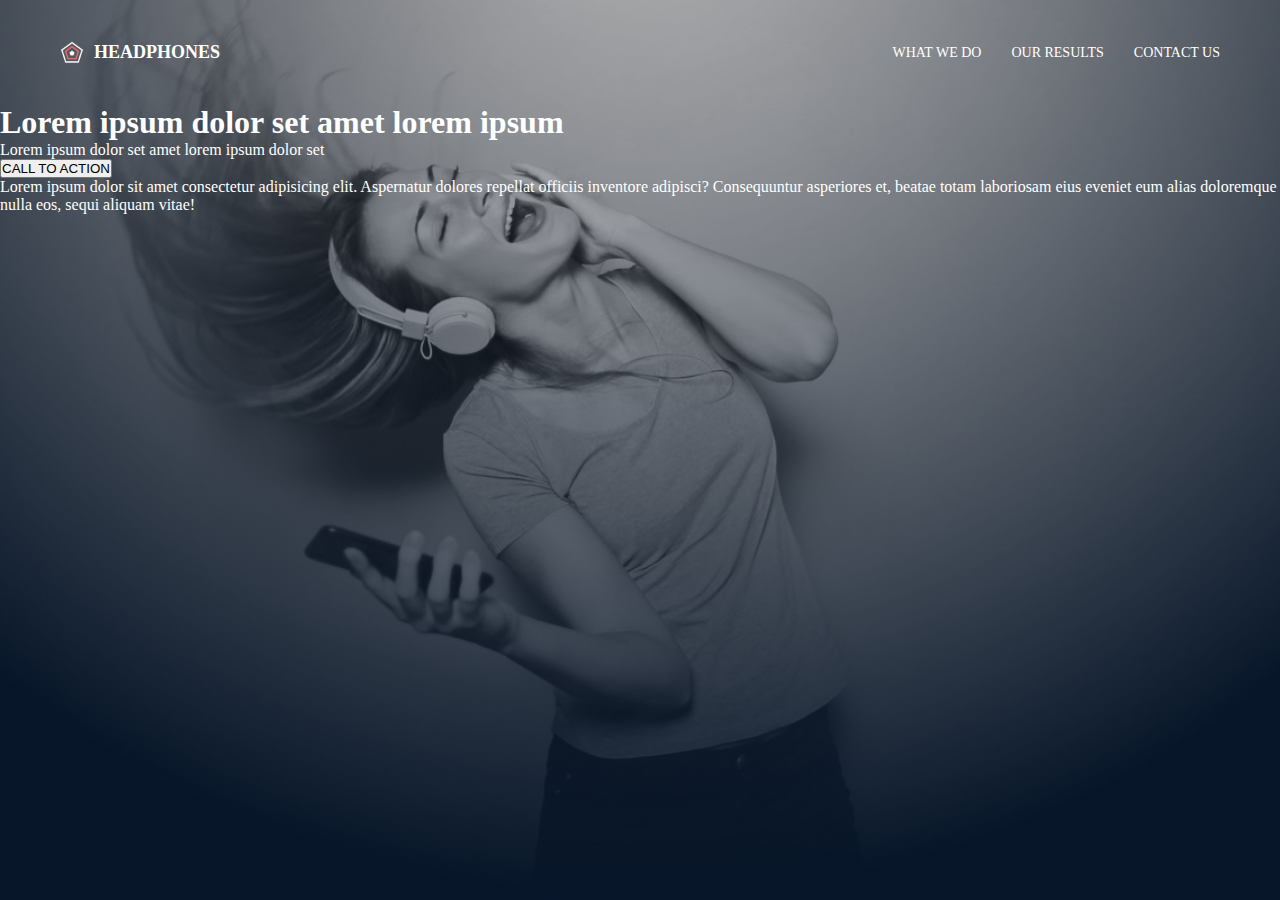
<file: headphones/0-index.html>
<!DOCTYPE html>
<html lang="en">
<head>
    <meta charset="UTF-8">
    <meta name="viewport" content="width=device-width, initial-scale=1.0">
    <title>Header</title>
    <link rel="stylesheet" href="0-styles.css">
</head>
<body>
    <header class="header_container">
        <nav class="navbar">
            <div class="logo">
                <img src="favicon.png" alt="headphones icon">
                <span>HEADPHONES</span>
            </div>
            <ul class="nav-links"> 
                <li><a href="#">what we do</a></li> 
                <li><a href="#">our results</a></li>
                <li><a href="#">contact us</a></li>
            </ul>
        </nav>

        <div class="hero">
            <h1>Lorem ipsum dolor set amet lorem ipsum</h1>
            <p>Lorem ipsum dolor set amet lorem ipsum dolor set</p>
            <button>CALL TO ACTION</button>
            <p class="description">
            Lorem ipsum dolor sit amet consectetur adipisicing elit. Aspernatur dolores repellat officiis inventore adipisci? Consequuntur asperiores et, beatae totam laboriosam eius eveniet eum alias doloremque nulla eos, sequi aliquam vitae! </p>
        </div>
    </header>
</body>
</html>
</file>
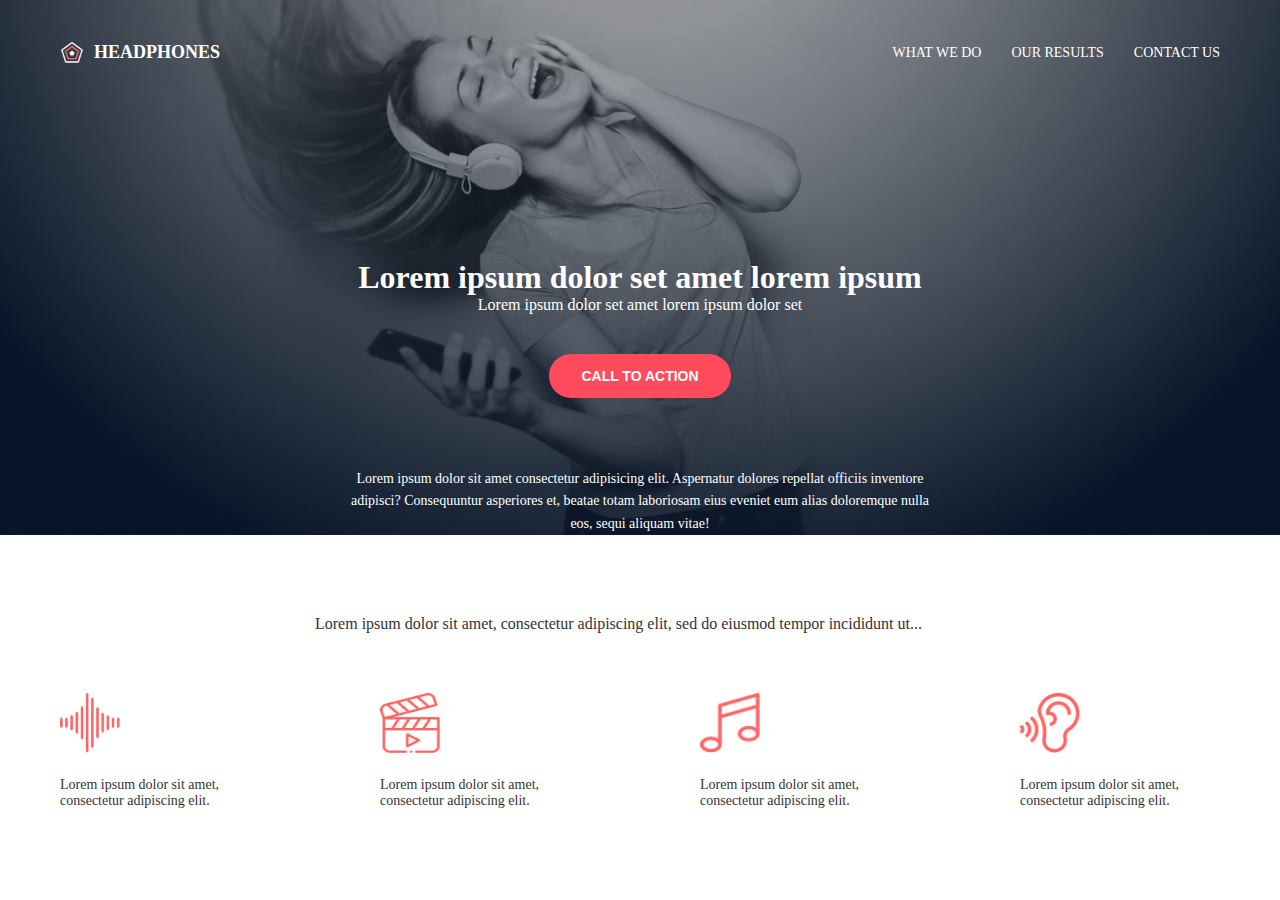
<file: headphones/1-index.html>
<!DOCTYPE html>
<html lang="en">
<head>
    <meta charset="UTF-8">
    <meta name="viewport" content="width=device-width, initial-scale=1.0">
    <title>Document</title>
    <link rel="stylesheet" href="1-styles.css">
</head>
<body>
    <header class="header_container">
        <nav class="navbar">
            <div class="logo">
                <img src="favicon.png" alt="headphones icon">
                <span>HEADPHONES</span>
            </div>
            <ul class="nav-links"> 
                <li><a href="#">what we do</a></li> 
                <li><a href="#">our results</a></li>
                <li><a href="#">contact us</a></li>
            </ul>
        </nav>
        <div class="hero">
            <h1>Lorem ipsum dolor set amet lorem ipsum</h1>
            <p>Lorem ipsum dolor set amet lorem ipsum dolor set</p>
            <button>CALL TO ACTION</button>
            <p class="description">
            Lorem ipsum dolor sit amet consectetur adipisicing elit. Aspernatur dolores repellat officiis inventore adipisci? Consequuntur asperiores et, beatae totam laboriosam eius eveniet eum alias doloremque nulla eos, sequi aliquam vitae! </p>
        </div>
    </header>
    <main>
            <!-- The section below is the "What We Do" section -->
        <section class="what-we-do">
            <div class="description">
                <p>
                Lorem ipsum dolor sit amet, consectetur adipiscing elit, sed do eiusmod tempor incididunt ut...
                </p>
            </div>

            <div class="icons-row">
                <div class="icon-box">
                    <img class="holberton_school-icon-ic_sound"   src="sound-frecuency.png" alt="sound">
                    <p>Lorem ipsum dolor sit amet,<br>consectetur adipiscing elit.</p>
                </div>
                <div class="icon-box">
                    <img class="holberton_school-icon-ic_video" src="video.png" alt="video"></img>
                    <p>Lorem ipsum dolor sit amet,<br>consectetur adipiscing elit.</p>
                </div>
                <div class="icon-box">
                    <img class="holberton_school-icon-ic_music" src="music.png" alt="music"></img>
                    <p>Lorem ipsum dolor sit amet,<br>consectetur adipiscing elit.</p>
                </div>
                <div class="icon-box">
                    <img class="holberton_school-icon-ic_hearing" src="hearing.png" alt="hearing"></img>
                    <p>Lorem ipsum dolor sit amet,<br>consectetur adipiscing elit.</p>
                </div>
            </div>
        </section>
    </main>
</body>
</html>
</file>
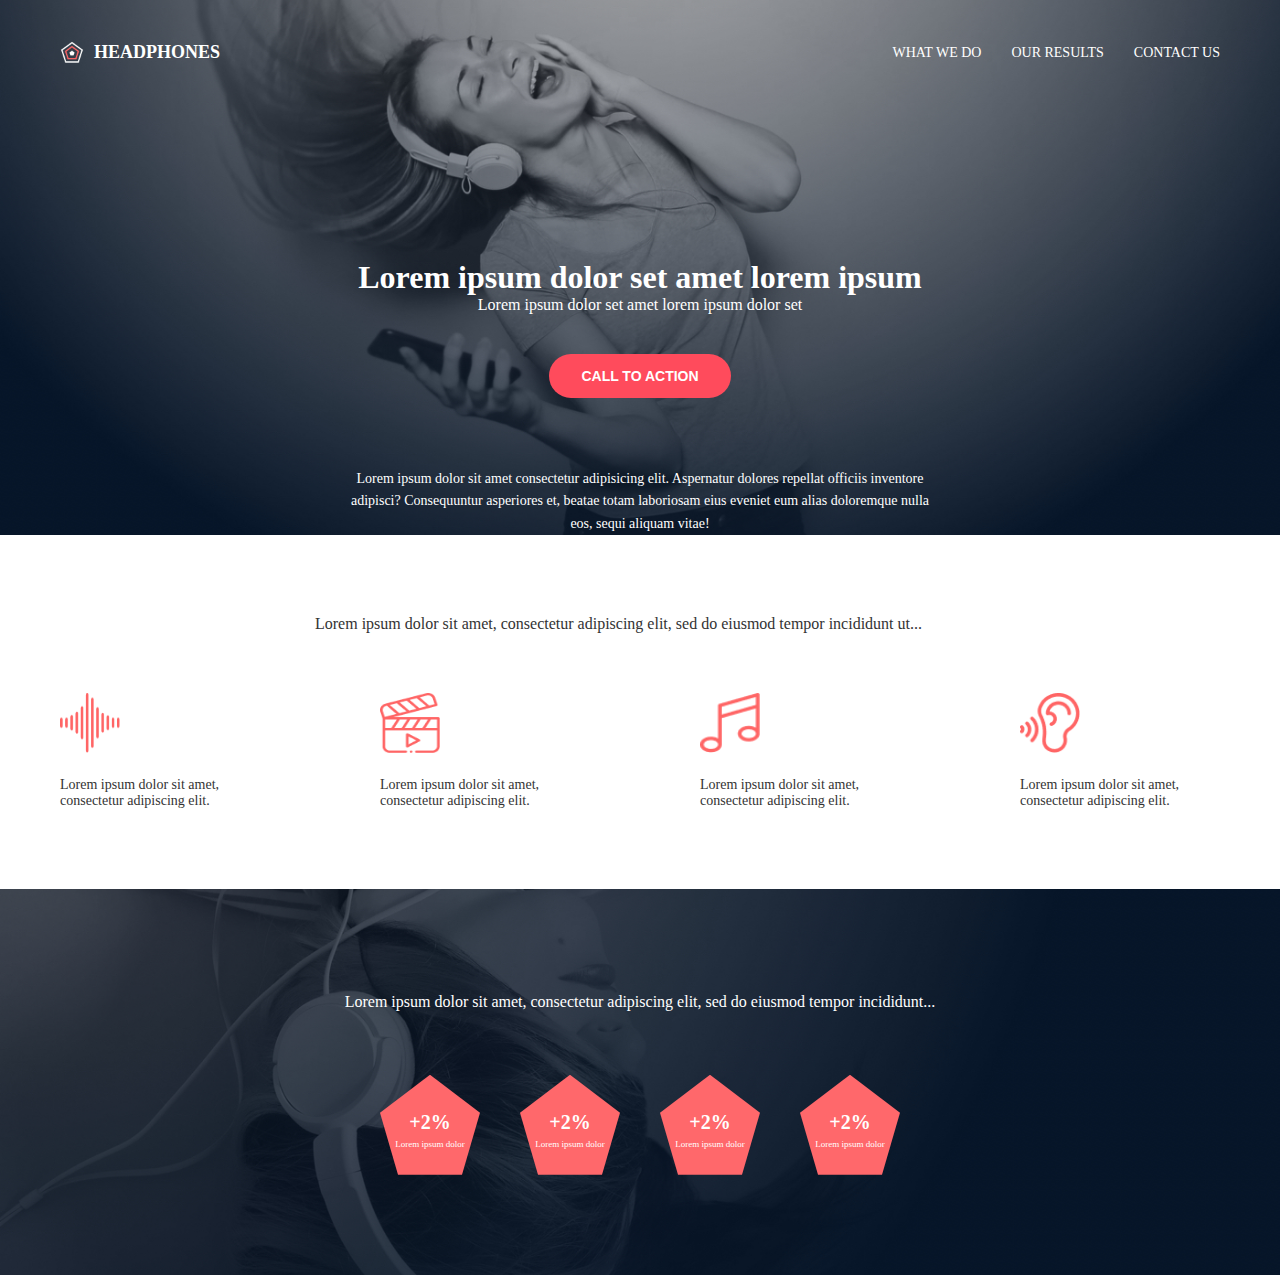
<file: headphones/2-index.html>
<!DOCTYPE html>
<html lang="en">
<head>
    <meta charset="UTF-8">
    <meta name="viewport" content="width=device-width, initial-scale=1.0">
    <title>Document</title>
    <link rel="stylesheet" href="2-styles.css">
</head>
<body>
    <header class="header_container">
        <nav class="navbar">
            <div class="logo">
                <img src="favicon.png" alt="headphones icon">
                <span>HEADPHONES</span>
            </div>
            <ul class="nav-links"> 
                <li><a href="#">what we do</a></li> 
                <li><a href="#">our results</a></li>
                <li><a href="#">contact us</a></li>
            </ul>
        </nav>
        <div class="hero">
            <h1>Lorem ipsum dolor set amet lorem ipsum</h1>
            <p>Lorem ipsum dolor set amet lorem ipsum dolor set</p>
            <button>CALL TO ACTION</button>
            <p class="description">
            Lorem ipsum dolor sit amet consectetur adipisicing elit. Aspernatur dolores repellat officiis inventore adipisci? Consequuntur asperiores et, beatae totam laboriosam eius eveniet eum alias doloremque nulla eos, sequi aliquam vitae! </p>
        </div>
    </header>
    <main>
            <!-- The section below is the "What We Do" section -->
        <section class="what-we-do">
            <div class="description">
                <p>
                Lorem ipsum dolor sit amet, consectetur adipiscing elit, sed do eiusmod tempor incididunt ut...
                </p>
            </div>

            <div class="icons-row">
                <div class="icon-box">
                    <img class="holberton_school-icon-ic_sound"   src="sound-frecuency.png" alt="sound">
                    <p>Lorem ipsum dolor sit amet,<br>consectetur adipiscing elit.</p>
                </div>
                <div class="icon-box">
                    <img class="holberton_school-icon-ic_video" src="video.png" alt="video"></img>
                    <p>Lorem ipsum dolor sit amet,<br>consectetur adipiscing elit.</p>
                </div>
                <div class="icon-box">
                    <img class="holberton_school-icon-ic_music" src="music.png" alt="music"></img>
                    <p>Lorem ipsum dolor sit amet,<br>consectetur adipiscing elit.</p>
                </div>
                <div class="icon-box">
                    <img class="holberton_school-icon-ic_hearing" src="hearing.png" alt="hearing"></img>
                    <p>Lorem ipsum dolor sit amet,<br>consectetur adipiscing elit.</p>
                </div>
            </div>
        </section>

        <section class="our-results">
            <div class="results-description">
                <p>
                Lorem ipsum dolor sit amet, consectetur adipiscing elit, sed do eiusmod tempor incididunt...
                </p>
            </div>

            <div class="results-stats">
                <div class="pentagon-box">
                    <h3>+2%</h3>
                    <p>Lorem ipsum dolor</p>
                </div>
                <div class="pentagon-box">
                    <h3>+2%</h3>
                    <p>Lorem ipsum dolor</p>
                </div>
                <div class="pentagon-box">
                    <h3>+2%</h3>
                    <p>Lorem ipsum dolor</p>
                </div>
                <div class="pentagon-box">
                    <h3>+2%</h3>
                    <p>Lorem ipsum dolor</p>
                </div>
            </div>
        </section>
    </main>
</body>
</html>
</file>
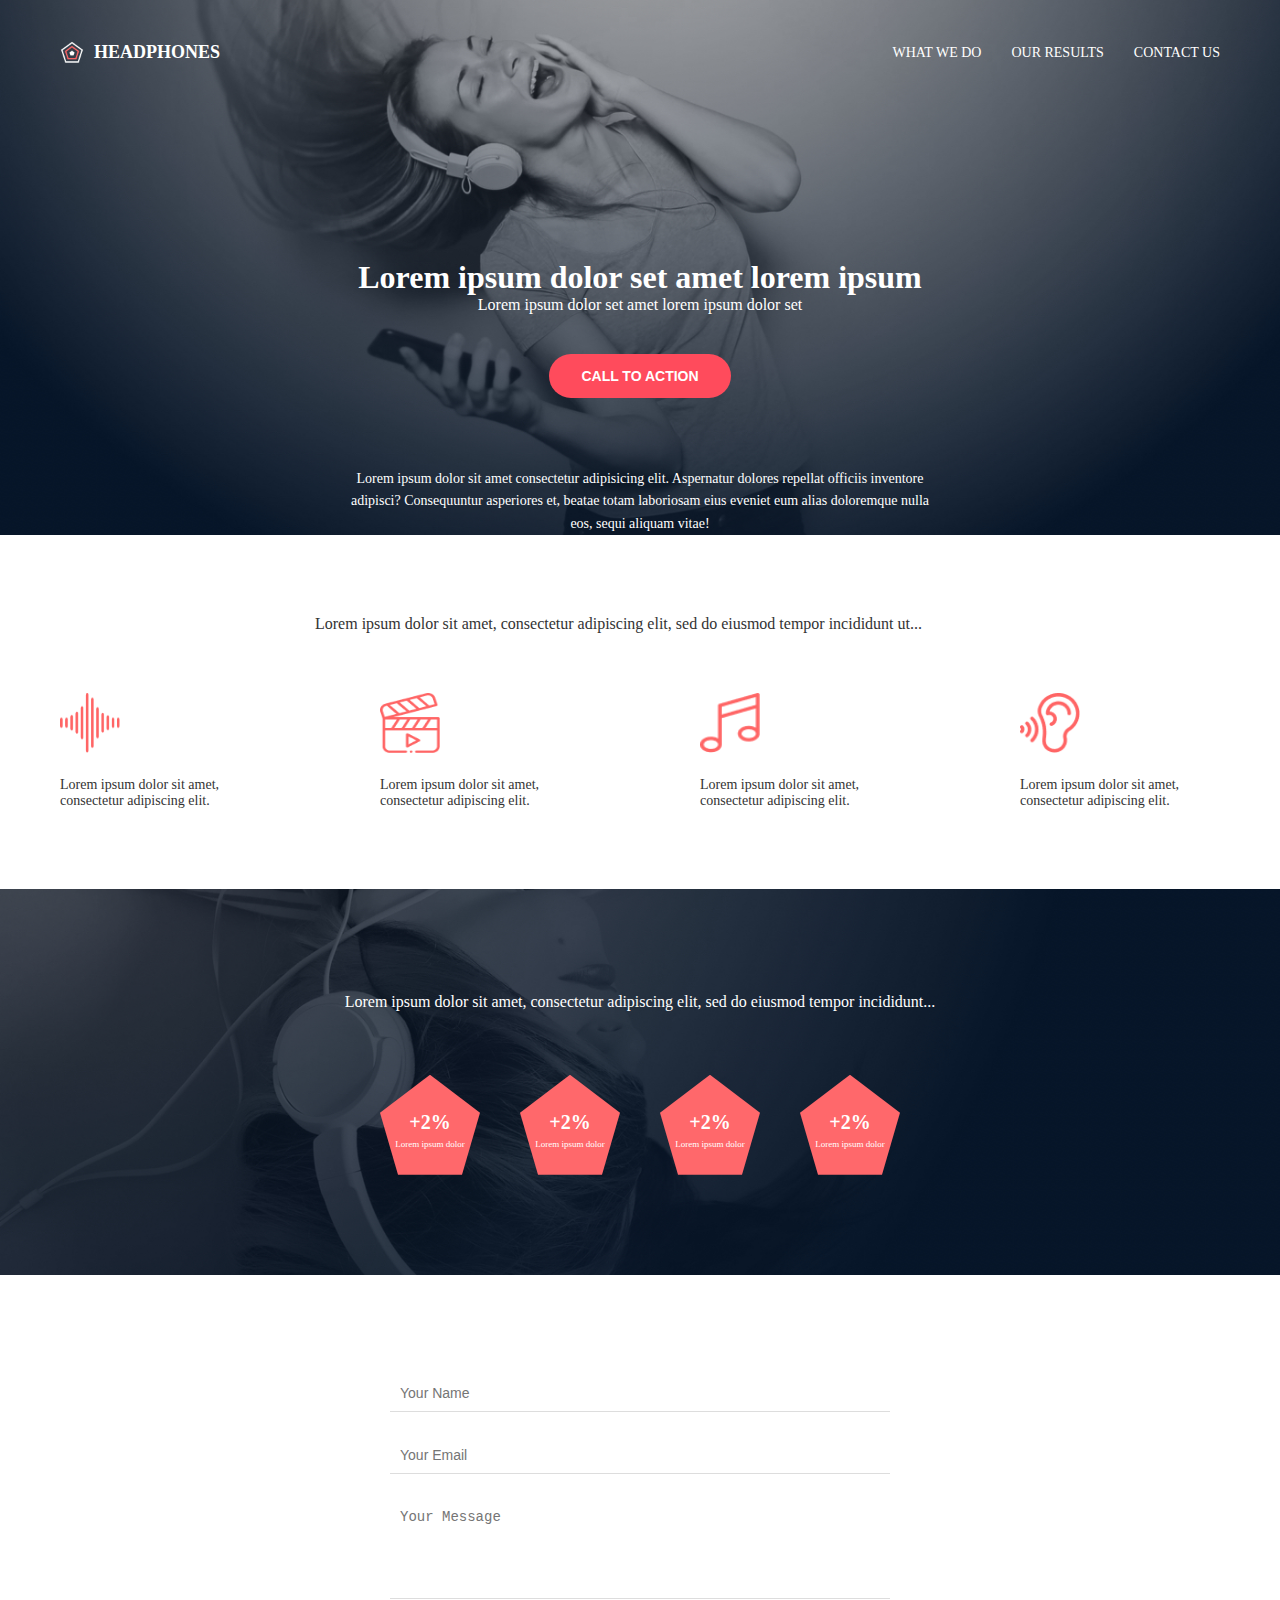
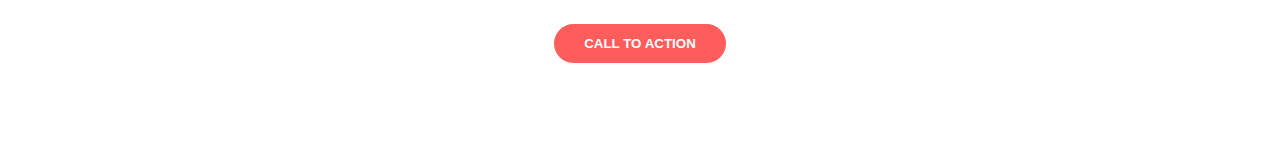
<file: headphones/3-index.html>
<!DOCTYPE html>
<html lang="en">
<head>
    <meta charset="UTF-8">
    <meta name="viewport" content="width=device-width, initial-scale=1.0">
    <title>Document</title>
    <link rel="stylesheet" href="3-styles.css">
</head>
<body>
    <header class="header_container">
        <nav class="navbar">
            <div class="logo">
                <img src="favicon.png" alt="headphones icon">
                <span>HEADPHONES</span>
            </div>
            <ul class="nav-links"> 
                <li><a href="#">what we do</a></li> 
                <li><a href="#">our results</a></li>
                <li><a href="#">contact us</a></li>
            </ul>
        </nav>
        <div class="hero">
            <h1>Lorem ipsum dolor set amet lorem ipsum</h1>
            <p>Lorem ipsum dolor set amet lorem ipsum dolor set</p>
            <button>CALL TO ACTION</button>
            <p class="description">
            Lorem ipsum dolor sit amet consectetur adipisicing elit. Aspernatur dolores repellat officiis inventore adipisci? Consequuntur asperiores et, beatae totam laboriosam eius eveniet eum alias doloremque nulla eos, sequi aliquam vitae! </p>
        </div>
    </header>
    <main>
            <!-- The section below is the "What We Do" section -->
        <section class="what-we-do">
            <div class="description">
                <p>
                Lorem ipsum dolor sit amet, consectetur adipiscing elit, sed do eiusmod tempor incididunt ut...
                </p>
            </div>

            <div class="icons-row">
                <div class="icon-box">
                    <img class="holberton_school-icon-ic_sound"   src="sound-frecuency.png" alt="sound">
                    <p>Lorem ipsum dolor sit amet,<br>consectetur adipiscing elit.</p>
                </div>
                <div class="icon-box">
                    <img class="holberton_school-icon-ic_video" src="video.png" alt="video"></img>
                    <p>Lorem ipsum dolor sit amet,<br>consectetur adipiscing elit.</p>
                </div>
                <div class="icon-box">
                    <img class="holberton_school-icon-ic_music" src="music.png" alt="music"></img>
                    <p>Lorem ipsum dolor sit amet,<br>consectetur adipiscing elit.</p>
                </div>
                <div class="icon-box">
                    <img class="holberton_school-icon-ic_hearing" src="hearing.png" alt="hearing"></img>
                    <p>Lorem ipsum dolor sit amet,<br>consectetur adipiscing elit.</p>
                </div>
            </div>
        </section>

        <section class="our-results">
            <div class="results-description">
                <p>
                Lorem ipsum dolor sit amet, consectetur adipiscing elit, sed do eiusmod tempor incididunt...
                </p>
            </div>

            <div class="results-stats">
                <div class="pentagon-box">
                    <h3>+2%</h3>
                    <p>Lorem ipsum dolor</p>
                </div>
                <div class="pentagon-box">
                    <h3>+2%</h3>
                    <p>Lorem ipsum dolor</p>
                </div>
                <div class="pentagon-box">
                    <h3>+2%</h3>
                    <p>Lorem ipsum dolor</p>
                </div>
                <div class="pentagon-box">
                    <h3>+2%</h3>
                    <p>Lorem ipsum dolor</p>
                </div>
            </div>
        </section>
          
        <!-- Contact Us Section -->
        <section class="contact">
            <form class="contact-form">
                <input type="text" placeholder="Your Name" required>
                <input type="email" placeholder="Your Email" required>
                <textarea placeholder="Your Message" required></textarea>
                <button type="submit">CALL TO ACTION</button>
            </form>
        </section>
    </main>
</body>
</html>
</file>
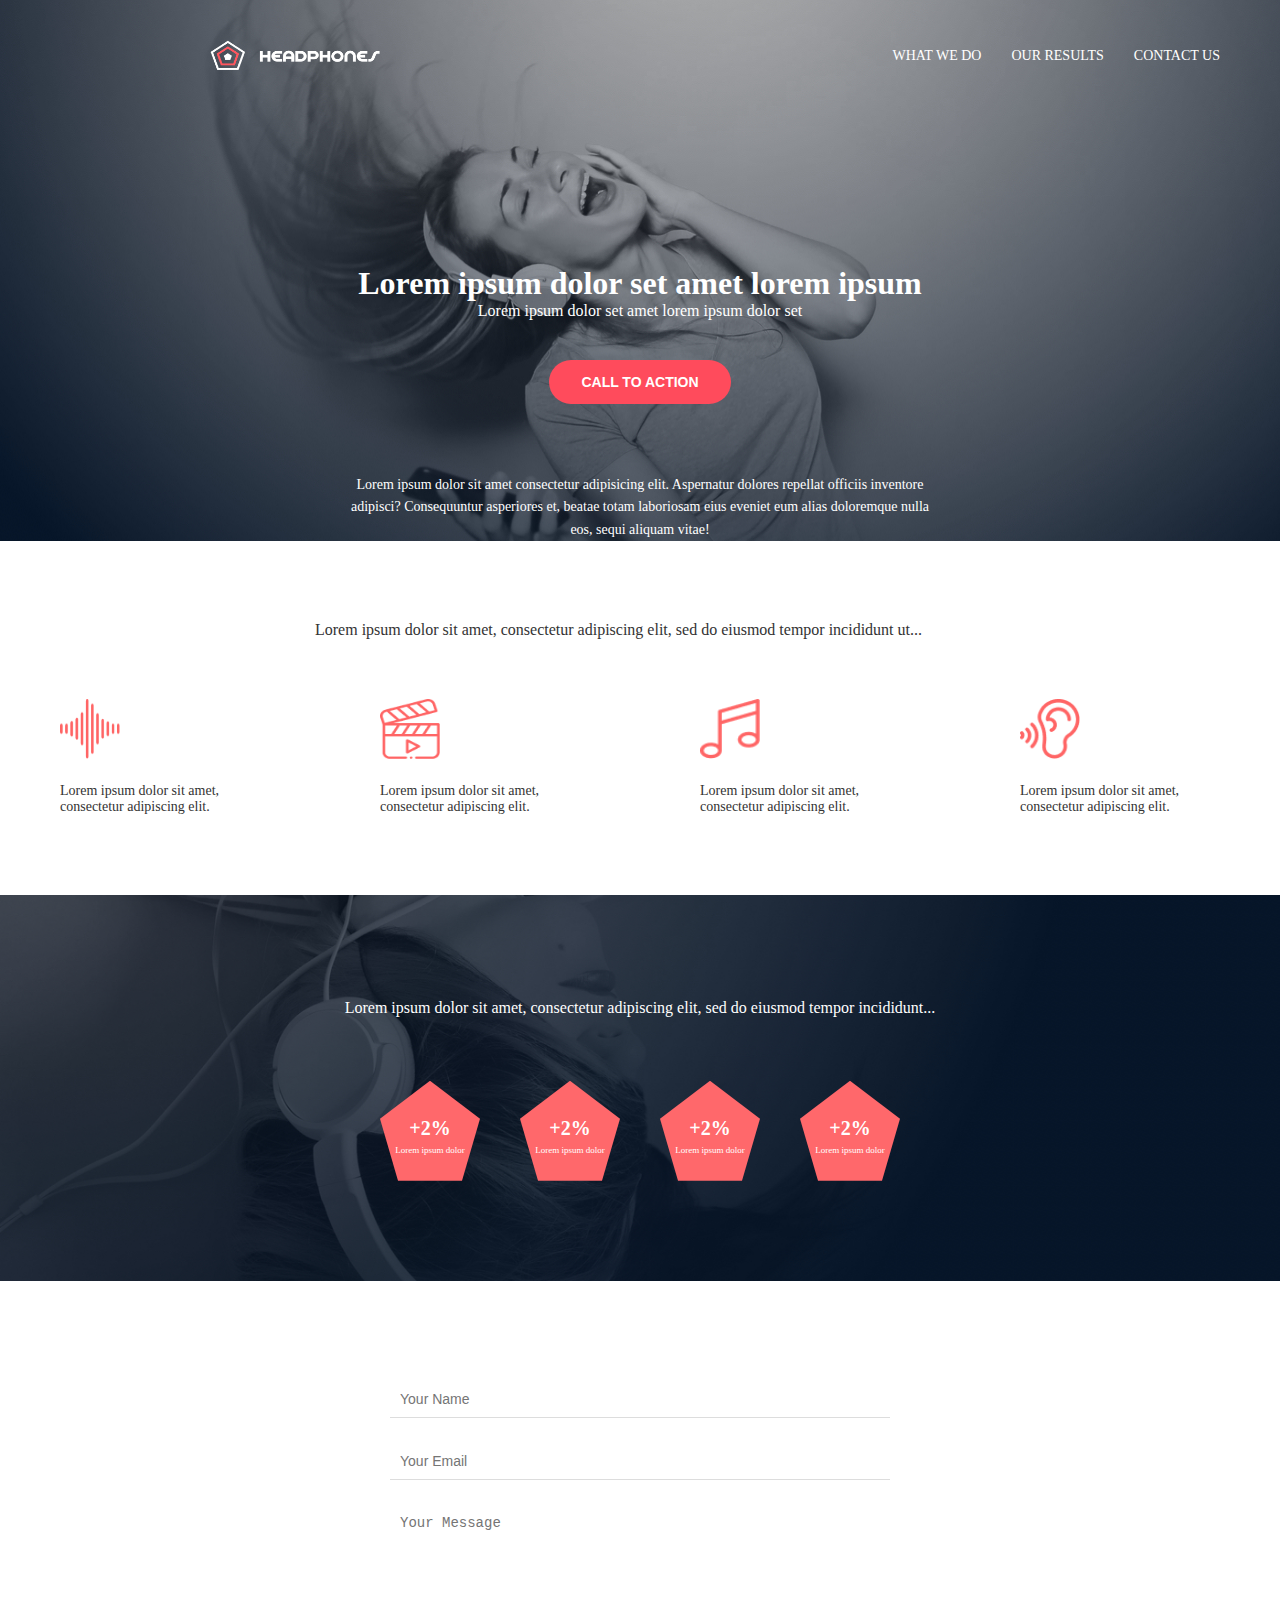
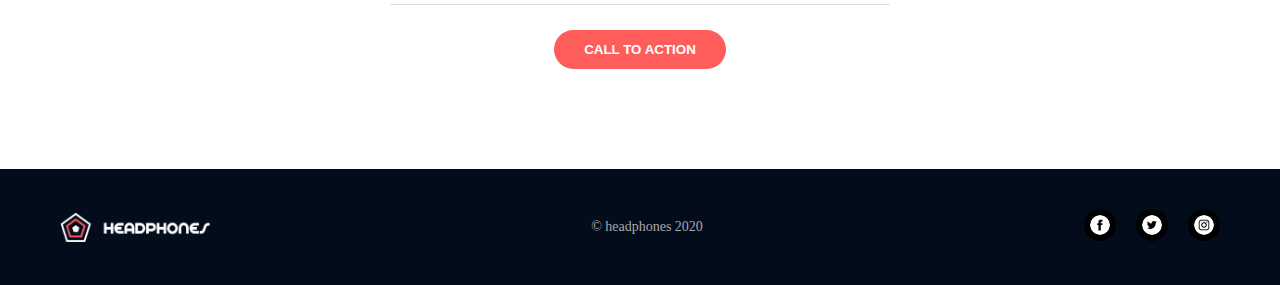
<file: headphones/4-index.html>
<!DOCTYPE html>
<html lang="en">
<head>
    <meta charset="UTF-8">
    <meta name="viewport" content="width=device-width, initial-scale=1.0">
    <title>Document</title>
    <link rel="stylesheet" href="4-styles.css">
</head>
<body>
    <header class="header_container">
        <nav class="navbar">
            <div class="logo">
                <img src="logo_headphones.png" alt="headphones icon">
            </div>
            <ul class="nav-links"> 
                <li><a href="#">what we do</a></li> 
                <li><a href="#">our results</a></li>
                <li><a href="#">contact us</a></li>
            </ul>
        </nav>
        <div class="hero">
            <h1>Lorem ipsum dolor set amet lorem ipsum</h1>
            <p>Lorem ipsum dolor set amet lorem ipsum dolor set</p>
            <button>CALL TO ACTION</button>
            <p class="description">
            Lorem ipsum dolor sit amet consectetur adipisicing elit. Aspernatur dolores repellat officiis inventore adipisci? Consequuntur asperiores et, beatae totam laboriosam eius eveniet eum alias doloremque nulla eos, sequi aliquam vitae! </p>
        </div>
    </header>
    <main>
            <!-- The section below is the "What We Do" section -->
        <section class="what-we-do">
            <div class="description">
                <p>
                Lorem ipsum dolor sit amet, consectetur adipiscing elit, sed do eiusmod tempor incididunt ut...
                </p>
            </div>

            <div class="icons-row">
                <div class="icon-box">
                    <img class="holberton_school-icon-ic_sound"   src="sound-frecuency.png" alt="sound">
                    <p>Lorem ipsum dolor sit amet,<br>consectetur adipiscing elit.</p>
                </div>
                <div class="icon-box">
                    <img class="holberton_school-icon-ic_video" src="video.png" alt="video"></img>
                    <p>Lorem ipsum dolor sit amet,<br>consectetur adipiscing elit.</p>
                </div>
                <div class="icon-box">
                    <img class="holberton_school-icon-ic_music" src="music.png" alt="music"></img>
                    <p>Lorem ipsum dolor sit amet,<br>consectetur adipiscing elit.</p>
                </div>
                <div class="icon-box">
                    <img class="holberton_school-icon-ic_hearing" src="hearing.png" alt="hearing"></img>
                    <p>Lorem ipsum dolor sit amet,<br>consectetur adipiscing elit.</p>
                </div>
            </div>
        </section>

        <section class="our-results">
            <div class="results-description">
                <p>
                Lorem ipsum dolor sit amet, consectetur adipiscing elit, sed do eiusmod tempor incididunt...
                </p>
            </div>

            <div class="results-stats">
                <div class="pentagon-box">
                    <h3>+2%</h3>
                    <p>Lorem ipsum dolor</p>
                </div>
                <div class="pentagon-box">
                    <h3>+2%</h3>
                    <p>Lorem ipsum dolor</p>
                </div>
                <div class="pentagon-box">
                    <h3>+2%</h3>
                    <p>Lorem ipsum dolor</p>
                </div>
                <div class="pentagon-box">
                    <h3>+2%</h3>
                    <p>Lorem ipsum dolor</p>
                </div>
            </div>
        </section>
          
        <!-- Contact Us Section -->
        <section class="contact">
            <form class="contact-form">
                <input type="text" placeholder="Your Name" required>
                <input type="email" placeholder="Your Email" required>
                <textarea placeholder="Your Message" required></textarea>
                <button type="submit">CALL TO ACTION</button>
            </form>
        </section>
    </main>

    <footer class="footer">
        <div class="footer-left">
            <img src="logo_headphones.png" alt="logo">
        </div>

        <div class="footer-center">
            <p>&copy; headphones 2020</p>
        </div>

        <div class="footer-right">
            <a href="#"><img src="facebook.png" alt="Facebook"></a>
            <a href="#"><img src="twitter.png" alt="Twitter"></a>
            <a href="#"><img src="instagram.png" alt="Instagram"></a>
        </div>
    </footer>
</body>
</html>
</file>
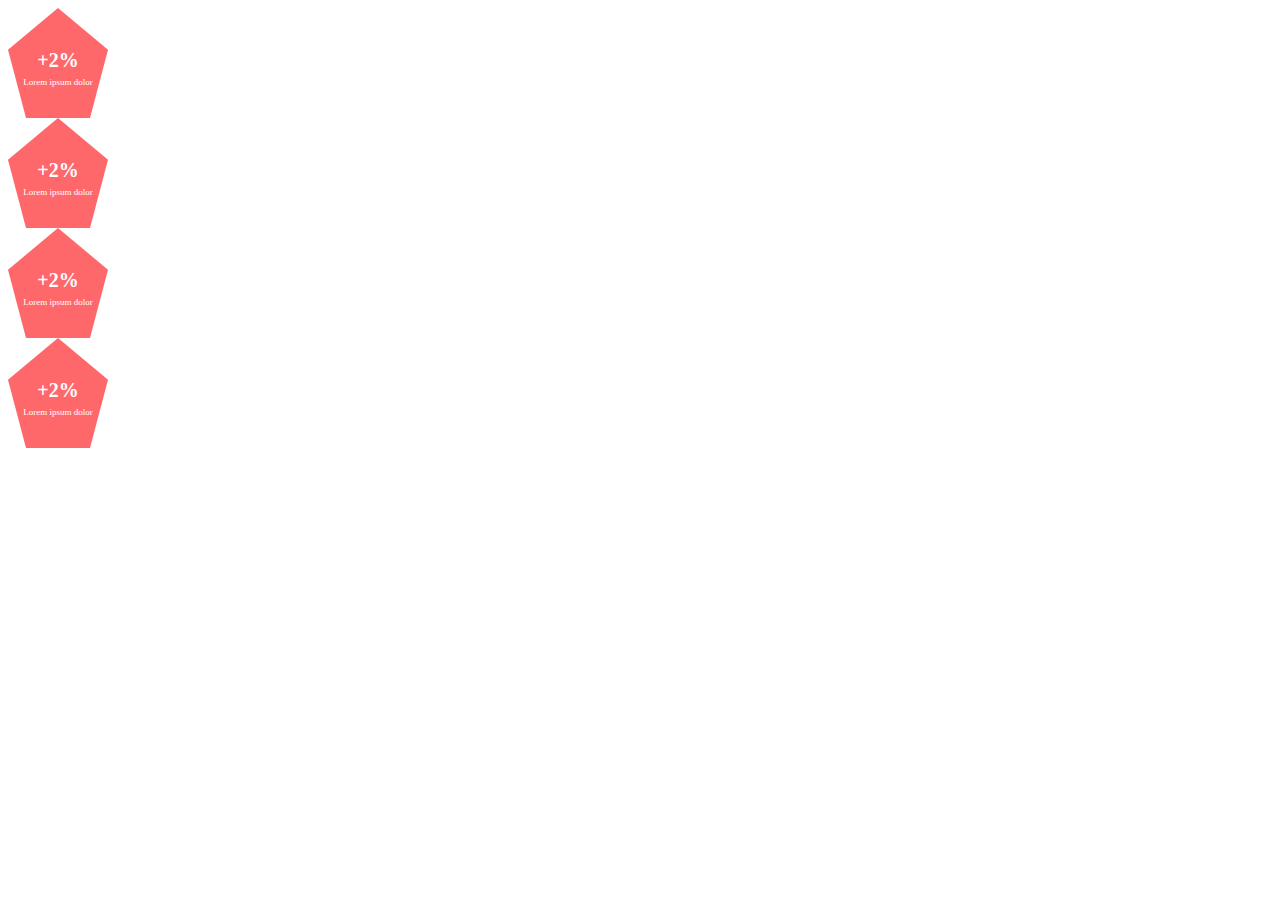
<file: headphones/6-index.html>
<!DOCTYPE html>
<html lang="en">
<head>
    <meta charset="UTF-8">
    <meta name="viewport" content="width=device-width, initial-scale=1.0">
    <title>Document</title>
    <link rel="stylesheet" href="6-styles.css">
</head>
<body>
   <div class="results-stats">
                <div class="pentagon-box">
                    <h3>+2%</h3>
                    <p>Lorem ipsum dolor</p>
                </div>
                <div class="pentagon-box">
                    <h3>+2%</h3>
                    <p>Lorem ipsum dolor</p>
                </div>
                <div class="pentagon-box">
                    <h3>+2%</h3>
                    <p>Lorem ipsum dolor</p>
                </div>
                <div class="pentagon-box">
                    <h3>+2%</h3>
                    <p>Lorem ipsum dolor</p>
                </div>
    </div>
</body>
</html>
</file>
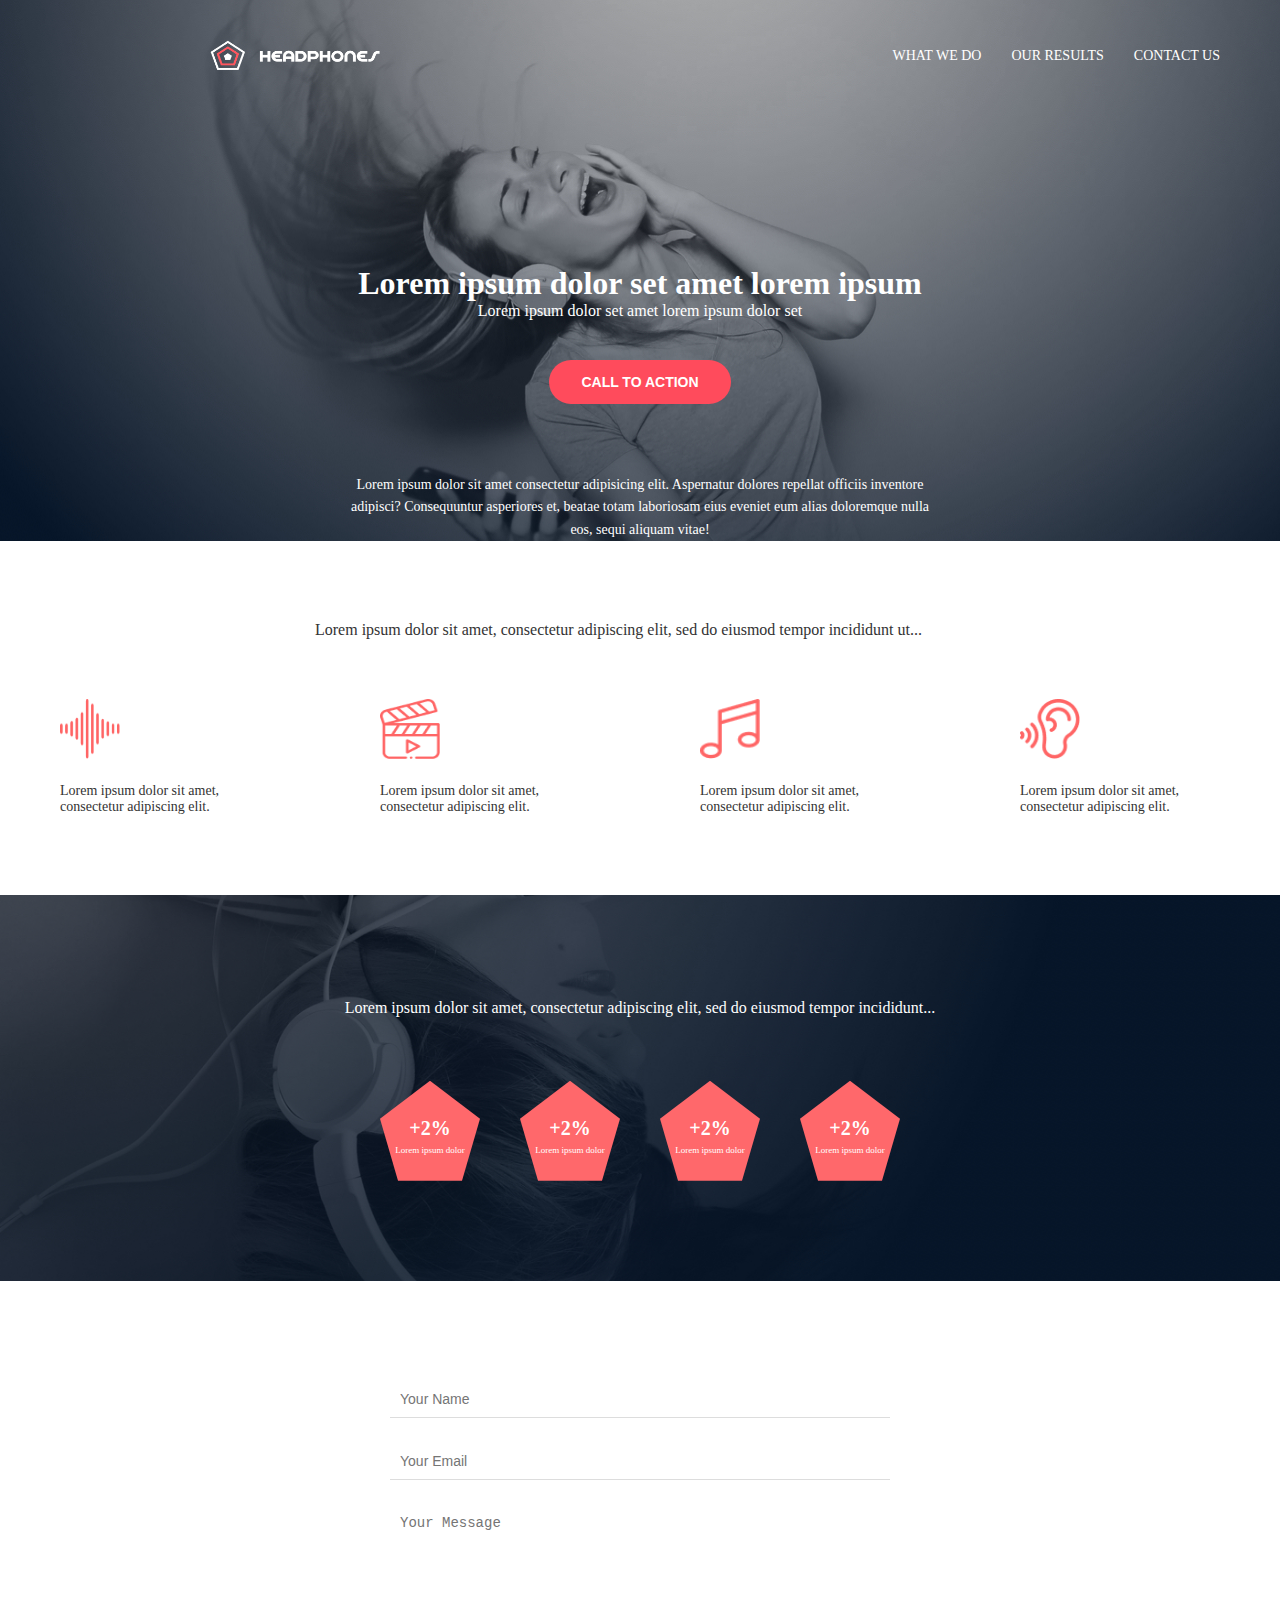
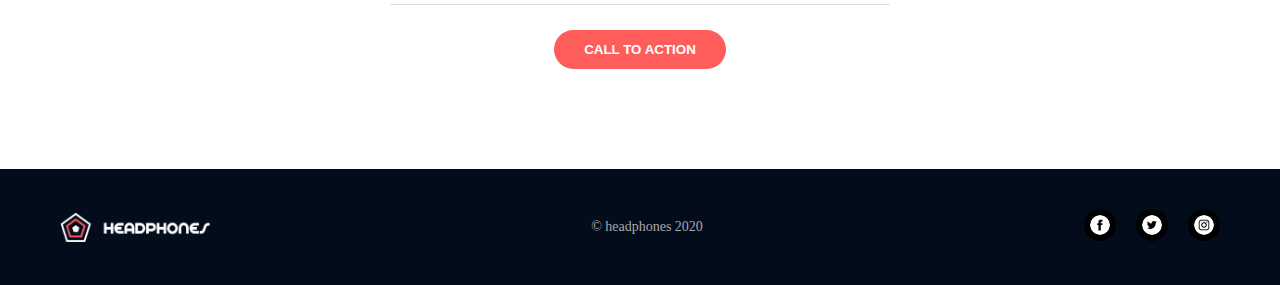
<file: headphones/7-index.html>
<!DOCTYPE html>
<html lang="en">
<head>
    <meta charset="UTF-8">
    <meta name="viewport" content="width=device-width, initial-scale=1.0">
    <title>Document</title>
    <link rel="stylesheet" href="7-styles.css">
</head>
<body>
    <header class="header_container">
        <nav class="navbar">
            <div class="logo">
                <img src="logo_headphones.png" alt="headphones icon">
            </div>
            <ul class="nav-links"> 
                <li><a href="#">what we do</a></li> 
                <li><a href="#">our results</a></li>
                <li><a href="#">contact us</a></li>
            </ul>
        </nav>
        <div class="hero">
            <h1>Lorem ipsum dolor set amet lorem ipsum</h1>
            <p>Lorem ipsum dolor set amet lorem ipsum dolor set</p>
            <button>CALL TO ACTION</button>
            <p class="description">
            Lorem ipsum dolor sit amet consectetur adipisicing elit. Aspernatur dolores repellat officiis inventore adipisci? Consequuntur asperiores et, beatae totam laboriosam eius eveniet eum alias doloremque nulla eos, sequi aliquam vitae! </p>
        </div>
    </header>
    <main>
            <!-- The section below is the "What We Do" section -->
        <section class="what-we-do">
            <div class="description">
                <p>
                Lorem ipsum dolor sit amet, consectetur adipiscing elit, sed do eiusmod tempor incididunt ut...
                </p>
            </div>

            <div class="icons-row">
                <div class="icon-box">
                    <img class="holberton_school-icon-ic_sound"   src="sound-frecuency.png" alt="sound">
                    <p>Lorem ipsum dolor sit amet,<br>consectetur adipiscing elit.</p>
                </div>
                <div class="icon-box">
                    <img class="holberton_school-icon-ic_video" src="video.png" alt="video"></img>
                    <p>Lorem ipsum dolor sit amet,<br>consectetur adipiscing elit.</p>
                </div>
                <div class="icon-box">
                    <img class="holberton_school-icon-ic_music" src="music.png" alt="music"></img>
                    <p>Lorem ipsum dolor sit amet,<br>consectetur adipiscing elit.</p>
                </div>
                <div class="icon-box">
                    <img class="holberton_school-icon-ic_hearing" src="hearing.png" alt="hearing"></img>
                    <p>Lorem ipsum dolor sit amet,<br>consectetur adipiscing elit.</p>
                </div>
            </div>
        </section>

        <section class="our-results">
            <div class="results-description">
                <p>
                Lorem ipsum dolor sit amet, consectetur adipiscing elit, sed do eiusmod tempor incididunt...
                </p>
            </div>

            <div class="results-stats">
                <div class="pentagon-box">
                    <h3>+2%</h3>
                    <p>Lorem ipsum dolor</p>
                </div>
                <div class="pentagon-box">
                    <h3>+2%</h3>
                    <p>Lorem ipsum dolor</p>
                </div>
                <div class="pentagon-box">
                    <h3>+2%</h3>
                    <p>Lorem ipsum dolor</p>
                </div>
                <div class="pentagon-box">
                    <h3>+2%</h3>
                    <p>Lorem ipsum dolor</p>
                </div>
            </div>
        </section>
          
        <!-- Contact Us Section -->
        <section class="contact">
            <form class="contact-form">
                <input type="text" placeholder="Your Name" required>
                <input type="email" placeholder="Your Email" required>
                <textarea placeholder="Your Message" required></textarea>
                <button type="submit">CALL TO ACTION</button>
            </form>
        </section>
    </main>

    <footer class="footer">
        <div class="footer-left">
            <img src="logo_headphones.png" alt="logo">
        </div>

        <div class="footer-center">
            <p>&copy; headphones 2020</p>
        </div>

        <div class="footer-right">
            <a href="#"><img src="facebook.png" alt="Facebook"></a>
            <a href="#"><img src="twitter.png" alt="Twitter"></a>
            <a href="#"><img src="instagram.png" alt="Instagram"></a>
        </div>
    </footer>
</body>
</html>
</file>
<file: headphones/0-styles.css>
* {
  margin: 0;
  padding: 0;
  box-sizing: border-box;
}

.header_container {
  color: white;
}

img {
  content: HEADPHONES;
}

.navbar {
  display: flex;
  justify-content: space-between;
  align-items: center;
  padding: 40px 60px;
}

.logo {
  display: flex;
  align-items: center;
  gap: 10px; /* spacing between icon and text */
}

.logo img {
  width: 24px;
  height: 24px;
}

.logo span {
  font-weight: bold;
  font-size: 18px;
  text-transform: uppercase;
  color: white;
}

.nav-links {
  list-style: none;
  display: flex;
  gap: 30px;
}

.nav-links li a {
  text-decoration: none;
  color: white;
  font-size: 14px;
  text-transform: uppercase;
  transition: color 0.3s;
}

.nav-links li a:hover {
  color: #ff4b5c;
}

body {
  background: url('headphones_hero_1.jpg') no-repeat center center/cover;
  height: 100vh;
}
</file>
<file: headphones/1-styles.css>
* {
  margin: 0;
  padding: 0;
  box-sizing: border-box;
}

.header_container {
  color: white;
  background: url('headphones_hero_1.jpg') no-repeat center center/cover;
}

img {
  content: HEADPHONES;
}

.navbar {
  display: flex;
  justify-content: space-between;
  align-items: center;
  padding: 40px 60px;
}

.logo {
  display: flex;
  align-items: center;
  gap: 10px; /* spacing between icon and text */
}

.logo img {
  width: 24px;
  height: 24px;
}

.logo span {
  font-weight: bold;
  font-size: 18px;
  text-transform: uppercase;
  color: white;
}

.nav-links {
  list-style: none;
  display: flex;
  gap: 30px;
}

.nav-links li a {
  text-decoration: none;
  color: white;
  font-size: 14px;
  text-transform: uppercase;
  transition: color 0.3s;
}

.nav-links li a:hover {
  color: #ff4b5c;
}

body {
  
}

.hero {
  display: flex;
  flex-direction: column;
  align-items: center;
  justify-content: center;
  text-align: center;
  color: white;
  padding: 0 20px;
  margin-top: 155px;
}

.hero p {
  font-size: 16px;
  /* margin-bottom: 25px; */
}

.hero .description {
  margin-top: 30px;
  font-size: 14px;
  line-height: 1.6;
  max-width: 600px;
  margin-left: auto;
  margin-right: auto;
}

/* Call to action button */
.hero button {
  background-color: #ff4b5c;
  border: none;
  padding: 14px 32px;
  color: white;
  border-radius: 30px;
  margin-top: 40px;
  margin-bottom: 40px;
  font-weight: bold;
  font-size: 14px;
  cursor: pointer;
  transition: background-color 0.3s;
}

.hero button:hover {
  background-color: #e13b4c;
}


.what-we-do {
  padding: 80px 20px;
}

.description p {
  max-width: 650px;
  margin: 0 auto 60px;
  font-size: 16px;
  color: #333;
}

.icons-row {
  display: flex;
  justify-content: space-around;
  flex-wrap: wrap;
  gap: 40px;
}

.icon-box {
  flex: 1;
  min-width: 150px;
  max-width: 200px;
}

.icon-box img {
  width: 60px;
  height: 60px;
  margin-bottom: 20px;
}

.icon-box p {
  font-size: 14px;
  color: #333;
}
</file>
<file: headphones/2-styles.css>
* {
  margin: 0;
  padding: 0;
  box-sizing: border-box;
}

.header_container {
  color: white;
  background: url('headphones_hero_1.jpg') no-repeat center center/cover;
}

img {
  content: HEADPHONES;
}

.navbar {
  display: flex;
  justify-content: space-between;
  align-items: center;
  padding: 40px 60px;
}

.logo {
  display: flex;
  align-items: center;
  gap: 10px; /* spacing between icon and text */
}

.logo img {
  width: 24px;
  height: 24px;
}

.logo span {
  font-weight: bold;
  font-size: 18px;
  text-transform: uppercase;
  color: white;
}

.nav-links {
  list-style: none;
  display: flex;
  gap: 30px;
}

.nav-links li a {
  text-decoration: none;
  color: white;
  font-size: 14px;
  text-transform: uppercase;
  transition: color 0.3s;
}

.nav-links li a:hover {
  color: #ff4b5c;
}

body {
  
}

.hero {
  display: flex;
  flex-direction: column;
  align-items: center;
  justify-content: center;
  text-align: center;
  color: white;
  padding: 0 20px;
  margin-top: 155px;
}

.hero p {
  font-size: 16px;
  /* margin-bottom: 25px; */
}

.hero .description {
  margin-top: 30px;
  font-size: 14px;
  line-height: 1.6;
  max-width: 600px;
  margin-left: auto;
  margin-right: auto;
}

/* Call to action button */
.hero button {
  background-color: #ff4b5c;
  border: none;
  padding: 14px 32px;
  color: white;
  border-radius: 30px;
  margin-top: 40px;
  margin-bottom: 40px;
  font-weight: bold;
  font-size: 14px;
  cursor: pointer;
  transition: background-color 0.3s;
}

.hero button:hover {
  background-color: #e13b4c;
}


.what-we-do {
  padding: 80px 20px;
}

.description p {
  max-width: 650px;
  margin: 0 auto 60px;
  font-size: 16px;
  color: #333;
}

.icons-row {
  display: flex;
  justify-content: space-around;
  flex-wrap: wrap;
  gap: 40px;
}

.icon-box {
  flex: 1;
  min-width: 150px;
  max-width: 200px;
}

.icon-box img {
  width: 60px;
  height: 60px;
  margin-bottom: 20px;
}

.icon-box p {
  font-size: 14px;
  color: #333;
}
  /* result */
.our-results {
  background: url(headphones_hero_2.jpg) no-repeat center center/cover;
  padding: 100px 20px;
  text-align: center;
  color: white;
}

.results-description p {
  max-width: 700px;
  margin: 0 auto 60px;
  font-size: 16px;
  line-height: 1.6;
}

.results-stats {
  display: flex;
  justify-content: center;
  gap: 40px;
  flex-wrap: wrap;
}

.pentagon-box {
  width: 100px;
  height: 100px;
  background: #FF686B;
  clip-path: polygon(50% 0%, 100% 38%, 82% 100%, 18% 100%, 0% 38%);
  display: flex;
  flex-direction: column;
  justify-content: center;
  align-items: center;
  padding-top: 10px;
}

.pentagon-box h3 {
  font-size: 20px;
  color: white;
  margin: 0;
}

.pentagon-box p {
  font-size: 9px;
  color: white;
  margin: 5px 0 0;
}
</file>
<file: headphones/3-styles.css>
* {
  margin: 0;
  padding: 0;
  box-sizing: border-box;
}

.header_container {
  color: white;
  background: url('headphones_hero_1.jpg') no-repeat center center/cover;
}

img {
  content: HEADPHONES;
}

.navbar {
  display: flex;
  justify-content: space-between;
  align-items: center;
  padding: 40px 60px;
}

.logo {
  display: flex;
  align-items: center;
  gap: 10px; /* spacing between icon and text */
}

.logo img {
  width: 24px;
  height: 24px;
}

.logo span {
  font-weight: bold;
  font-size: 18px;
  text-transform: uppercase;
  color: white;
}

.nav-links {
  list-style: none;
  display: flex;
  gap: 30px;
}

.nav-links li a {
  text-decoration: none;
  color: white;
  font-size: 14px;
  text-transform: uppercase;
  transition: color 0.3s;
}

.nav-links li a:hover {
  color: #ff4b5c;
}

body {
  
}

.hero {
  display: flex;
  flex-direction: column;
  align-items: center;
  justify-content: center;
  text-align: center;
  color: white;
  padding: 0 20px;
  margin-top: 155px;
}

.hero p {
  font-size: 16px;
  /* margin-bottom: 25px; */
}

.hero .description {
  margin-top: 30px;
  font-size: 14px;
  line-height: 1.6;
  max-width: 600px;
  margin-left: auto;
  margin-right: auto;
}

/* Call to action button */
.hero button {
  background-color: #ff4b5c;
  border: none;
  padding: 14px 32px;
  color: white;
  border-radius: 30px;
  margin-top: 40px;
  margin-bottom: 40px;
  font-weight: bold;
  font-size: 14px;
  cursor: pointer;
  transition: background-color 0.3s;
}

.hero button:hover {
  background-color: #e13b4c;
}


.what-we-do {
  padding: 80px 20px;
}

.description p {
  max-width: 650px;
  margin: 0 auto 60px;
  font-size: 16px;
  color: #333;
}

.icons-row {
  display: flex;
  justify-content: space-around;
  flex-wrap: wrap;
  gap: 40px;
}

.icon-box {
  flex: 1;
  min-width: 150px;
  max-width: 200px;
}

.icon-box img {
  width: 60px;
  height: 60px;
  margin-bottom: 20px;
}

.icon-box p {
  font-size: 14px;
  color: #333;
}
  /* result */
.our-results {
  background: url(headphones_hero_2.jpg) no-repeat center center/cover;
  padding: 100px 20px;
  text-align: center;
  color: white;
}

.results-description p {
  max-width: 700px;
  margin: 0 auto 60px;
  font-size: 16px;
  line-height: 1.6;
}

.results-stats {
  display: flex;
  justify-content: center;
  gap: 40px;
  flex-wrap: wrap;
}

.pentagon-box {
  width: 100px;
  height: 100px;
  background: #FF686B;
  clip-path: polygon(50% 0%, 100% 38%, 82% 100%, 18% 100%, 0% 38%);
  display: flex;
  flex-direction: column;
  justify-content: center;
  align-items: center;
  padding-top: 10px;
}

.pentagon-box h3 {
  font-size: 20px;
  color: white;
  margin: 0;
}

.pentagon-box p {
  font-size: 9px;
  color: white;
  margin: 5px 0 0;
}

/* Contact us */

.contact {
  background-color: white;
  padding: 100px 20px;
  text-align: center;
}

.contact-form {
  max-width: 500px;
  margin: 0 auto;
  display: flex;
  flex-direction: column;
  gap: 25px;
}

.contact-form input,
.contact-form textarea {
  border: none;
  border-bottom: 1px solid #ddd;
  padding: 10px;
  font-size: 14px;
  outline: none;
  resize: none;
}

.contact-form textarea {
  height: 100px;
}

.contact-form button {
  align-self: center;
  padding: 12px 30px;
  background-color: #ff5c5c;
  border: none;
  border-radius: 30px;
  color: white;
  font-weight: bold;
  text-transform: uppercase;
  cursor: pointer;
  transition: background 0.3s;
}

.contact-form button:hover {
  background-color: #e14b4b;
}
</file>
<file: headphones/4-styles.css>
* {
  margin: 0;
  padding: 0;
  box-sizing: border-box;
}

.header_container {
  color: white;
  background: url('headphones_hero_1.jpg') no-repeat;
}

img {
  content: HEADPHONES;
}

.navbar {
  display: flex;
  justify-content: space-between;
  align-items: center;
  padding: 40px 60px;
}

.logo {
  display: flex;
  align-items: center;
  gap: 10px; /* spacing between icon and text */
}

.logo img {
  width: 170px;
  height: 30px;
  margin-left: 150px;
}

.logo span {
  font-weight: bold;
  font-size: 18px;
  text-transform: uppercase;
  color: white;
}

.nav-links {
  list-style: none;
  display: flex;
  gap: 30px;
}

.nav-links li a {
  text-decoration: none;
  color: white;
  font-size: 14px;
  text-transform: uppercase;
  transition: color 0.3s;
}

.nav-links li a:hover {
  color: #ff4b5c;
}

body {
  
}

.hero {
  display: flex;
  flex-direction: column;
  align-items: center;
  justify-content: center;
  text-align: center;
  color: white;
  padding: 0 20px;
  margin-top: 155px;
}

.hero p {
  font-size: 16px;
  /* margin-bottom: 25px; */
}

.hero .description {
  margin-top: 30px;
  font-size: 14px;
  line-height: 1.6;
  max-width: 600px;
  margin-left: auto;
  margin-right: auto;
}

/* Call to action button */
.hero button {
  background-color: #ff4b5c;
  border: none;
  padding: 14px 32px;
  color: white;
  border-radius: 30px;
  margin-top: 40px;
  margin-bottom: 40px;
  font-weight: bold;
  font-size: 14px;
  cursor: pointer;
  transition: background-color 0.3s;
}

.hero button:hover {
  background-color: #e13b4c;
}


.what-we-do {
  padding: 80px 20px;
}

.description p {
  max-width: 650px;
  margin: 0 auto 60px;
  font-size: 16px;
  color: #333;
}

.icons-row {
  display: flex;
  justify-content: space-around;
  flex-wrap: wrap;
  gap: 40px;
}

.icon-box {
  flex: 1;
  min-width: 150px;
  max-width: 200px;
}

.icon-box img {
  width: 60px;
  height: 60px;
  margin-bottom: 20px;
}

.icon-box p {
  font-size: 14px;
  color: #333;
}
  /* result */
.our-results {
  background: url(headphones_hero_2.jpg) no-repeat center center/cover;
  padding: 100px 20px;
  text-align: center;
  color: white;
}

.results-description p {
  max-width: 700px;
  margin: 0 auto 60px;
  font-size: 16px;
  line-height: 1.6;
}

.results-stats {
  display: flex;
  justify-content: center;
  gap: 40px;
  flex-wrap: wrap;
}

.pentagon-box {
  width: 100px;
  height: 100px;
  background: #FF686B;
  clip-path: polygon(50% 0%, 100% 38%, 82% 100%, 18% 100%, 0% 38%);
  display: flex;
  flex-direction: column;
  justify-content: center;
  align-items: center;
  padding-top: 10px;
}

.pentagon-box h3 {
  font-size: 20px;
  color: white;
  margin: 0;
}

.pentagon-box p {
  font-size: 9px;
  color: white;
  margin: 5px 0 0;
}

/* Contact us */

.contact {
  background-color: white;
  padding: 100px 20px;
  text-align: center;
}

.contact-form {
  max-width: 500px;
  margin: 0 auto;
  display: flex;
  flex-direction: column;
  gap: 25px;
}

.contact-form input,
.contact-form textarea {
  border: none;
  border-bottom: 1px solid #ddd;
  padding: 10px;
  font-size: 14px;
  outline: none;
  resize: none;
}

.contact-form textarea {
  height: 100px;
}

.contact-form button {
  align-self: center;
  padding: 12px 30px;
  background-color: #ff5c5c;
  border: none;
  border-radius: 30px;
  color: white;
  font-weight: bold;
  text-transform: uppercase;
  cursor: pointer;
  transition: background 0.3s;
}

.contact-form button:hover {
  background-color: #e14b4b;
}

.footer {
  background-color: #020c1b;
  color: white;
  padding: 40px 60px;
  display: flex;
  justify-content: space-between;
  align-items: center;
  flex-wrap: wrap;
}

.footer-left {
  display: flex;
  align-items: center;
  gap: 10px;
}

.footer-left img {
  width: 150px;
  height: auto;
}

.footer-center p {
  font-size: 14px;
  color: #aaa;
  margin: 0;
  text-align: center;
}

.footer-right {
  display: flex;
  gap: 20px;
}

.footer-right img {
  width: 32px;
  height: 32px;
  background-color: rgb(0, 0, 0);
  border-radius: 50%;
  padding: 6px;
}
</file>
<file: headphones/6-styles.css>
.pentagon-box {
  width: 100px;
  height: 100px;
  background: #FF686B;
  clip-path: polygon(50% 0%, 100% 38%, 82% 100%, 18% 100%, 0% 38%);
  display: flex;
  flex-direction: column;
  justify-content: center;
  align-items: center;
  padding-top: 10px;
}

.pentagon-box h3 {
  font-size: 20px;
  color: white;
  margin: 0;
}

.pentagon-box p {
  font-size: 9px;
  color: white;
  margin: 5px 0 0;
}
</file>
<file: headphones/7-styles.css>
* {
  margin: 0;
  padding: 0;
  box-sizing: border-box;
}

.header_container {
  color: white;
  background: url('headphones_hero_1.jpg') no-repeat;
}

img {
  content: HEADPHONES;
}

.navbar {
  display: flex;
  justify-content: space-between;
  align-items: center;
  padding: 40px 60px;
}

.logo {
  display: flex;
  align-items: center;
  gap: 10px; /* spacing between icon and text */
}

.logo img {
  width: 170px;
  height: 30px;
  margin-left: 150px;
}

.logo span {
  font-weight: bold;
  font-size: 18px;
  text-transform: uppercase;
  color: white;
}

.nav-links {
  list-style: none;
  display: flex;
  gap: 30px;
}

.nav-links li a {
  text-decoration: none;
  color: white;
  font-size: 14px;
  text-transform: uppercase;
  transition: color 0.3s;
}

.nav-links li a:hover {
  color: #ff4b5c;
}

body {
  
}

.hero {
  display: flex;
  flex-direction: column;
  align-items: center;
  justify-content: center;
  text-align: center;
  color: white;
  padding: 0 20px;
  margin-top: 155px;
}

.hero p {
  font-size: 16px;
  /* margin-bottom: 25px; */
}

.hero .description {
  margin-top: 30px;
  font-size: 14px;
  line-height: 1.6;
  max-width: 600px;
  margin-left: auto;
  margin-right: auto;
}

/* Call to action button */
.hero button {
  background-color: #ff4b5c;
  border: none;
  padding: 14px 32px;
  color: white;
  border-radius: 30px;
  margin-top: 40px;
  margin-bottom: 40px;
  font-weight: bold;
  font-size: 14px;
  cursor: pointer;
  transition: background-color 0.3s;
}

.hero button:hover {
  background-color: #e13b4c;
}


.what-we-do {
  padding: 80px 20px;
}

.description p {
  max-width: 650px;
  margin: 0 auto 60px;
  font-size: 16px;
  color: #333;
}

.icons-row {
  display: flex;
  justify-content: space-around;
  flex-wrap: wrap;
  gap: 40px;
}

.icon-box {
  flex: 1;
  min-width: 150px;
  max-width: 200px;
  transition: transform 0.3s ease, opacity 0.3s ease;
}

.icon-box img {
  width: 60px;
  height: 60px;
  margin-bottom: 20px;
}

.icon-box:hover img {
  transform: scale(1.1);
}

.icon-box p {
  font-size: 14px;
  color: #333;
}
  /* result */
.our-results {
  background: url(headphones_hero_2.jpg) no-repeat center center/cover;
  padding: 100px 20px;
  text-align: center;
  color: white;
}

.results-description p {
  max-width: 700px;
  margin: 0 auto 60px;
  font-size: 16px;
  line-height: 1.6;
}

.results-stats {
  display: flex;
  justify-content: center;
  gap: 40px;
  flex-wrap: wrap;
}

.pentagon-box {
  width: 100px;
  height: 100px;
  background: #FF686B;
  clip-path: polygon(50% 0%, 100% 38%, 82% 100%, 18% 100%, 0% 38%);
  display: flex;
  flex-direction: column;
  justify-content: center;
  align-items: center;
  padding-top: 10px;
  transition: transform 0.4s ease, box-shadow 0.4s ease;
}

.pentagon-box h3 {
  font-size: 20px;
  color: white;
  margin: 0;
}

.pentagon-box:hover {
  transform: scale(1.1) rotate(-3deg);
  box-shadow: 0 10px 20px rgba(0, 0, 0, 0.2);
}

.pentagon-box p {
  font-size: 9px;
  color: white;
  margin: 5px 0 0;
}

/* Contact us */

.contact {
  background-color: white;
  padding: 100px 20px;
  text-align: center;
}

.contact-form {
  max-width: 500px;
  margin: 0 auto;
  display: flex;
  flex-direction: column;
  gap: 25px;
}

.contact-form input,
.contact-form textarea {
  border: none;
  border-bottom: 1px solid #ddd;
  padding: 10px;
  font-size: 14px;
  outline: none;
  resize: none;
}

.contact-form textarea {
  height: 100px;
}

.contact-form button {
  align-self: center;
  padding: 12px 30px;
  background-color: #ff5c5c;
  border: none;
  border-radius: 30px;
  color: white;
  font-weight: bold;
  text-transform: uppercase;
  cursor: pointer;
  transition: background 0.3s;
}

.contact-form button:hover {
  background-color: #e14b4b;
}

.footer {
  background-color: #020c1b;
  color: white;
  padding: 40px 60px;
  display: flex;
  justify-content: space-between;
  align-items: center;
  flex-wrap: wrap;
}

.footer-left {
  display: flex;
  align-items: center;
  gap: 10px;
}

.footer-left img {
  width: 150px;
  height: auto;
}

.footer-center p {
  font-size: 14px;
  color: #aaa;
  margin: 0;
  text-align: center;
}

.footer-right {
  display: flex;
  gap: 20px;
}

.footer-right img {
  width: 32px;
  height: 32px;
  background-color: rgb(0, 0, 0);
  border-radius: 50%;
  padding: 6px;
}
</file>
